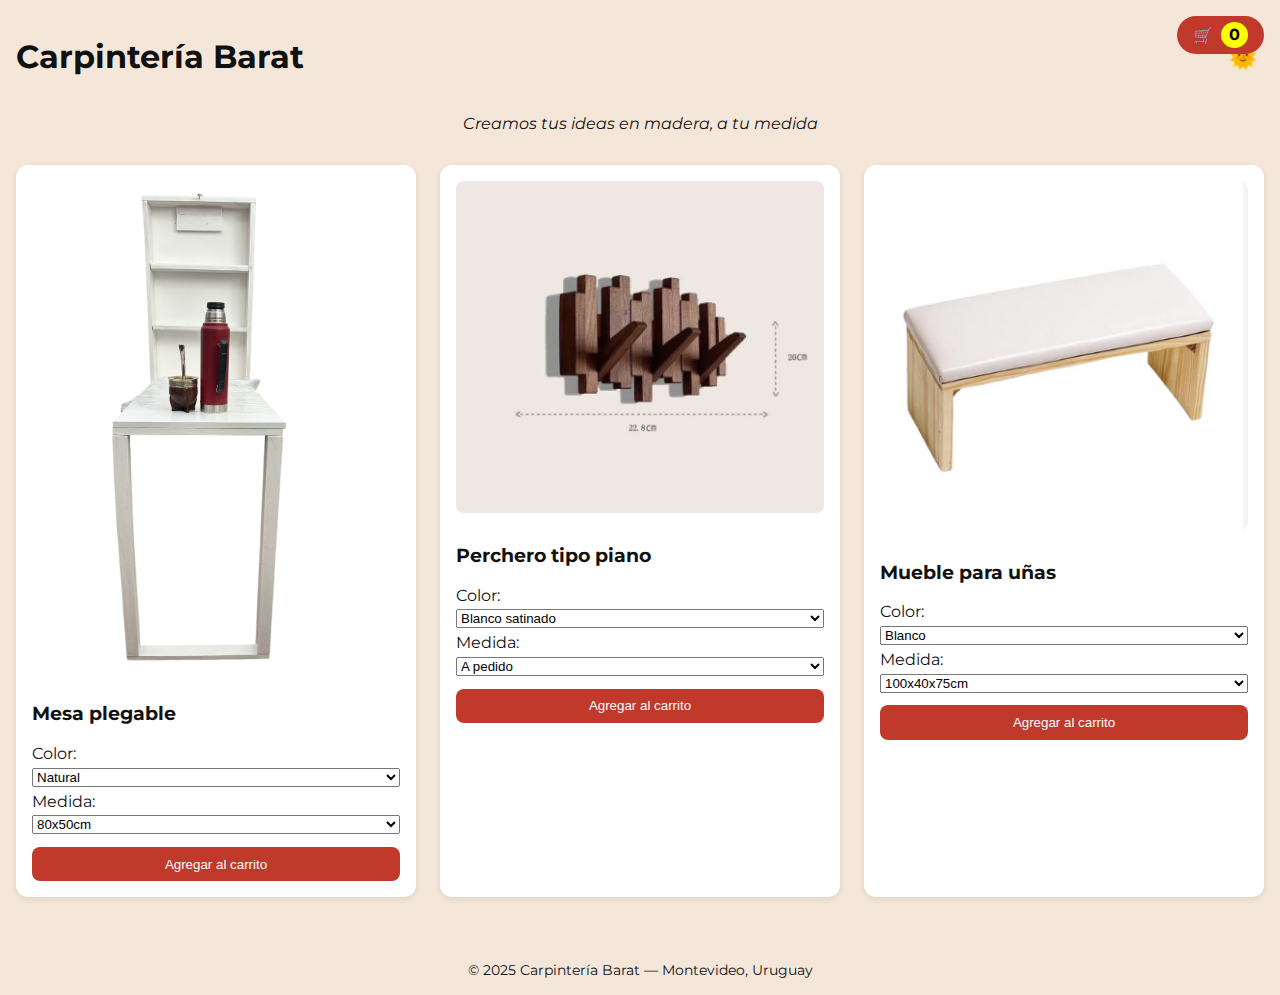
<file: index.html>
<!DOCTYPE html>
<html lang="es">
<head>
  <meta charset="UTF-8" />
  <meta name="viewport" content="width=device-width, initial-scale=1.0"/>
  <title>Carpintería Barat</title>
  <link href="https://fonts.googleapis.com/css2?family=Montserrat:wght@400;700&display=swap" rel="stylesheet">
  <style>
    body {
      margin: 0;
      font-family: 'Montserrat', sans-serif;
      transition: background 0.3s, color 0.3s;
    }

    .light {
      background-color: #f4e7da;
      color: #111;
    }

    .dark {
      background-color: #111;
      color: #f4e7da;
    }

    header {
      padding: 1rem;
      display: flex;
      justify-content: space-between;
      align-items: center;
    }

    .toggle-btn {
      cursor: pointer;
      font-size: 1.5rem;
      border: none;
      background: transparent;
    }

    h1 {
      font-size: 2rem;
    }

    .slogan {
      text-align: center;
      font-style: italic;
      margin-bottom: 1rem;
    }

    .productos {
      display: grid;
      grid-template-columns: repeat(auto-fit, minmax(250px, 1fr));
      gap: 1.5rem;
      padding: 1rem;
    }

    .producto {
      background-color: #fff;
      border-radius: 12px;
      box-shadow: 0 2px 6px rgba(0,0,0,0.1);
      padding: 1rem;
      transition: transform 0.2s;
    }

    .producto:hover {
      transform: scale(1.02);
    }

    .producto img {
      width: 100%;
      height: auto;
      border-radius: 8px;
      margin-bottom: 0.5rem;
    }

    .producto select {
      margin: 0.3rem 0;
      width: 100%;
    }

    .btn-agregar {
      background-color: #c0392b;
      color: white;
      border: none;
      padding: 0.6rem;
      width: 100%;
      border-radius: 8px;
      cursor: pointer;
      margin-top: 0.5rem;
    }

    .btn-agregar:hover {
      background-color: #a93226;
    }

    .carrito-icono {
      position: fixed;
      top: 1rem;
      right: 1rem;
      background-color: #c0392b;
      color: white;
      padding: 0.6rem 1rem;
      border-radius: 50px;
      text-decoration: none;
      font-weight: bold;
      z-index: 999;
    }

    .carrito-icono::after {
      content: attr(data-count);
      background: yellow;
      color: black;
      font-weight: bold;
      border-radius: 50%;
      padding: 0.2rem 0.5rem;
      margin-left: 0.5rem;
    }

    footer {
      text-align: center;
      padding: 1rem;
      margin-top: 2rem;
      font-size: 0.9rem;
    }

  </style>
</head>
<body class="light">
  <header>
    <h1>Carpintería Barat</h1>
    <button class="toggle-btn" onclick="toggleTheme()">🌞</button>
  </header>
  <div class="slogan">Creamos tus ideas en madera, a tu medida</div>

  <a href="carrito.html" class="carrito-icono" id="carritoBtn" data-count="0">🛒</a>

  <main class="productos" id="productos">
    <!-- Productos dinámicos -->
  </main>

  <footer>
    © 2025 Carpintería Barat — Montevideo, Uruguay
  </footer>

  <script>
    const productosData = [
      {
        nombre: "Mesa plegable",
        imagen: "imagenes/mesa.jpg",
        colores: ["Natural", "Negro", "Blanco"],
        medidas: ["80x50cm", "100x60cm", "A pedido"]
      },
      {
        nombre: "Perchero tipo piano",
        imagen: "imagenes/perchero.jpg",
        colores: ["Blanco satinado", "Negro mate", "Madera natural"],
        medidas: ["A pedido"]
      },
      {
        nombre: "Mueble para uñas",
        imagen: "imagenes/mesauñas.jpg",
        colores: ["Blanco", "Negro", "Madera clara"],
        medidas: ["100x40x75cm", "120x50x75cm", "A pedido"]
      }
    ];

    const productosContainer = document.getElementById("productos");
    const carritoBtn = document.getElementById("carritoBtn");
    let carrito = JSON.parse(localStorage.getItem('carrito')) || [];

    function renderProductos() {
      productosData.forEach((producto, index) => {
        const div = document.createElement("div");
        div.className = "producto";
        div.innerHTML = `
          <img src="${producto.imagen}" alt="${producto.nombre}">
          <h3>${producto.nombre}</h3>
          <label>Color:
            <select id="color-${index}">
              ${producto.colores.map(color => `<option value="${color}">${color}</option>`).join("")}
            </select>
          </label>
          <label>Medida:
            <select id="medida-${index}">
              ${producto.medidas.map(medida => `<option value="${medida}">${medida}</option>`).join("")}
            </select>
          </label>
          <button class="btn-agregar" onclick="agregarAlCarrito(${index})">Agregar al carrito</button>
        `;
        productosContainer.appendChild(div);
      });
    }

    function agregarAlCarrito(index) {
      const color = document.getElementById(`color-${index}`).value;
      const medida = document.getElementById(`medida-${index}`).value;
      const producto = productosData[index];

      carrito.push({
        nombre: producto.nombre,
        imagen: producto.imagen,
        color,
        medida
      });

      localStorage.setItem('carrito', JSON.stringify(carrito));
      actualizarContador();
    }

    function actualizarContador() {
      carritoBtn.setAttribute("data-count", carrito.length);
    }

    function toggleTheme() {
      document.body.classList.toggle("dark");
      document.body.classList.toggle("light");
    }

    renderProductos();
    actualizarContador();
  </script>
</body>
</html>
</file>
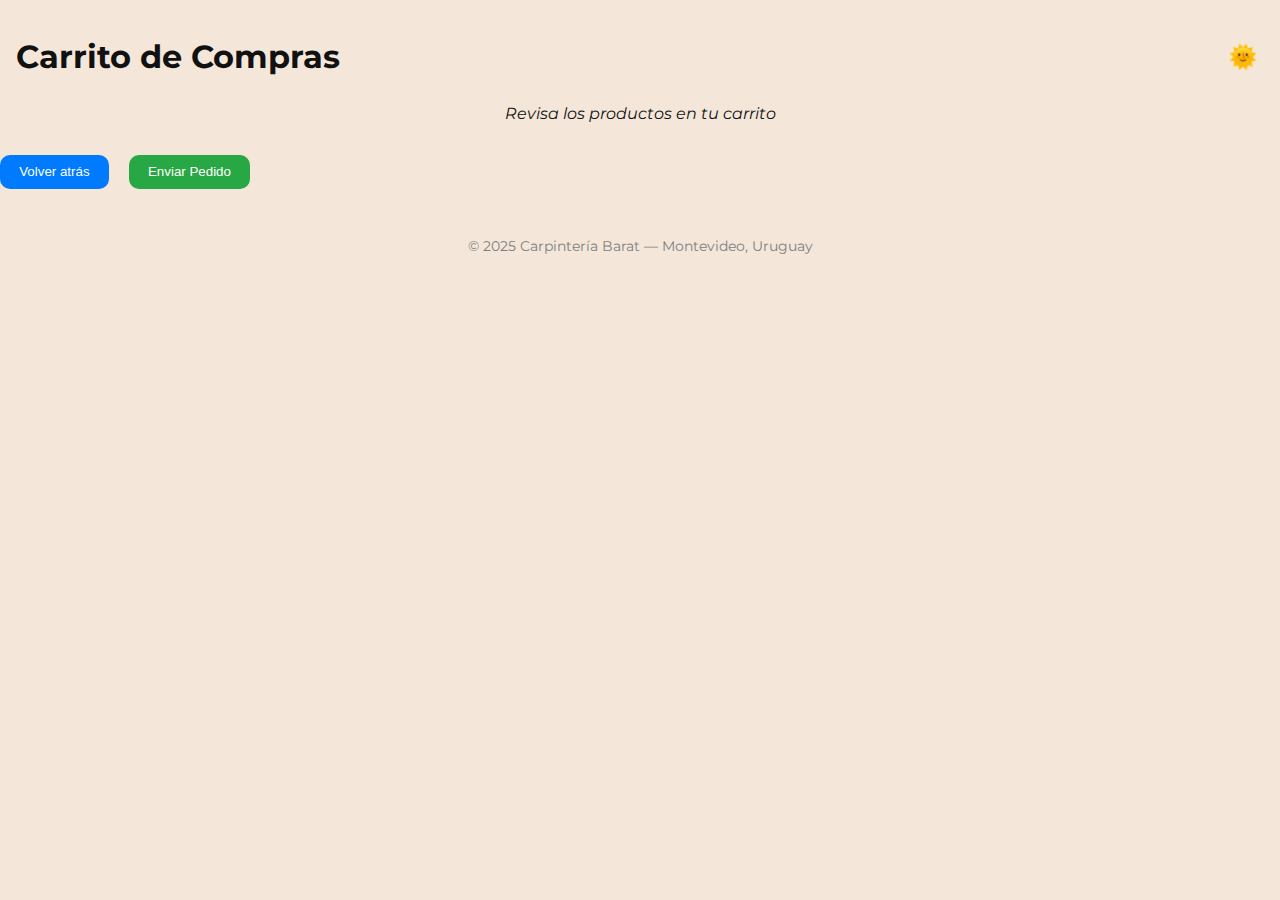
<file: carrito.html>
<!DOCTYPE html>
<html lang="es">
<head>
  <meta charset="UTF-8" />
  <meta name="viewport" content="width=device-width, initial-scale=1.0" />
  <title>Carrito - Carpintería Barat</title>
  <link href="https://fonts.googleapis.com/css2?family=Montserrat:wght@400;700&display=swap" rel="stylesheet">
  <style>
    body {
      margin: 0;
      font-family: 'Montserrat', sans-serif;
      transition: background 0.3s, color 0.3s;
    }

    .light {
      background-color: #f4e7da;
      color: #111;
    }

    .dark {
      background-color: #111;
      color: #f4e7da;
    }

    header {
      padding: 1rem;
      display: flex;
      justify-content: space-between;
      align-items: center;
    }

    .toggle-btn {
      cursor: pointer;
      font-size: 1.5rem;
      border: none;
      background: transparent;
      transition: transform 0.2s;
    }

    .toggle-btn:hover {
      transform: scale(1.2);
    }

    h1 {
      font-size: 2rem;
    }

    .slogan {
      text-align: center;
      margin-top: -10px;
      font-style: italic;
    }

    .carrito-lista {
      list-style: none;
      padding: 0;
      margin: 2rem 0;
    }

    .carrito-lista li {
      padding: 1rem;
      background-color: #f9f9f9;
      margin-bottom: 1rem;
      border-radius: 8px;
      display: flex;
      justify-content: space-between;
      align-items: center;
    }

    .producto-info {
      display: flex;
      align-items: center;
    }

    .carrito-lista img {
      width: 60px;
      height: auto;
      margin-right: 1rem;
      border-radius: 6px;
    }

    .boton-eliminar {
      background-color: #ff6347;
      color: white;
      border: none;
      padding: 0.4rem 0.8rem;
      border-radius: 5px;
      cursor: pointer;
    }

    .boton-eliminar:hover {
      background-color: #ff4500;
    }

    .boton-volver, .boton-enviar {
      padding: 0.6rem 1.2rem;
      margin-right: 1rem;
      margin-bottom: 2rem;
      border: none;
      border-radius: 10px;
      cursor: pointer;
    }

    .boton-volver {
      background-color: #007bff;
      color: white;
    }

    .boton-volver:hover {
      background-color: #0056b3;
    }

    .boton-enviar {
      background-color: #28a745;
      color: white;
    }

    .boton-enviar:hover {
      background-color: #218838;
    }

    footer {
      text-align: center;
      padding: 1rem;
      font-size: 0.9rem;
      color: gray;
    }
  </style>
</head>
<body class="light">
  <header>
    <h1>Carrito de Compras</h1>
    <button class="toggle-btn" onclick="toggleTheme()" title="Cambiar modo">🌞</button>
  </header>

  <div class="slogan">Revisa los productos en tu carrito</div>

  <section class="carrito">
    <ul class="carrito-lista" id="lista-carrito">
      <!-- Productos añadidos al carrito -->
    </ul>
    <button class="boton-volver" onclick="window.history.back()">Volver atrás</button>
    <button class="boton-enviar" onclick="enviarPedido()">Enviar Pedido</button>
  </section>

  <footer>
    © 2025 Carpintería Barat — Montevideo, Uruguay
  </footer>

  <script>
    let carrito = JSON.parse(localStorage.getItem('carrito')) || [];

    function actualizarCarrito() {
      const listaCarrito = document.getElementById("lista-carrito");
      listaCarrito.innerHTML = ''; 

      carrito.forEach((producto, index) => {
        listaCarrito.innerHTML += `
          <li>
            <div class="producto-info">
              <img src="${producto.imagen}" alt="${producto.nombre}" />
              <div>
                <strong>${producto.nombre}</strong><br/>
                <small>Color: ${producto.color || 'N/A'} | Medidas: ${producto.medidas || 'N/A'}</small>
              </div>
            </div>
            <button class="boton-eliminar" onclick="eliminarProducto(${index})">Eliminar</button>
          </li>
        `;
      });
    }

    function eliminarProducto(index) {
      carrito.splice(index, 1);
      localStorage.setItem('carrito', JSON.stringify(carrito));
      actualizarCarrito();
    }

    function enviarPedido() {
      const carritoString = carrito.map(producto => `${producto.nombre} - Color: ${producto.color || 'N/A'}, Medidas: ${producto.medidas || 'N/A'}`).join("\n");
      const mensaje = `Pedido desde Carpintería Barat:\n\n${carritoString}`;
      const mailtoLink = `mailto:gerocurb@gmail.com?subject=Pedido de Carpintería Barat&body=${encodeURIComponent(mensaje)}`;
      window.location.href = mailtoLink;
    }

    function toggleTheme() {
      document.body.classList.toggle('dark');
      document.body.classList.toggle('light');
    }

    actualizarCarrito();
  </script>
</body>
</html>
</file>
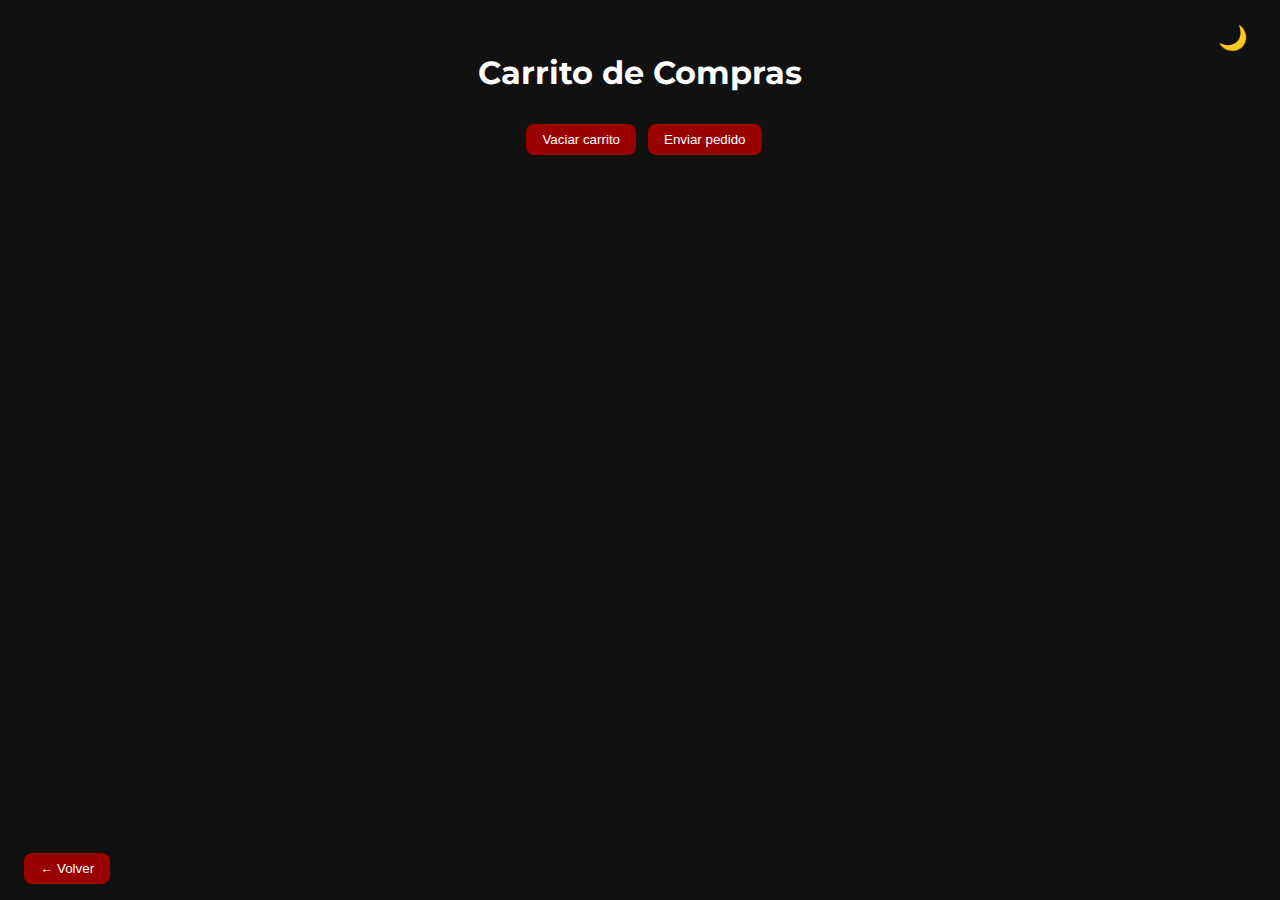
<file: carrito.html.html>
<!DOCTYPE html>
<html lang="es">
<head>
  <meta charset="UTF-8" />
  <meta name="viewport" content="width=device-width, initial-scale=1.0"/>
  <title>Carrito de Compras</title>
  <link href="https://fonts.googleapis.com/css2?family=Montserrat:wght@400;700&display=swap" rel="stylesheet">
  <style>
    body {
      font-family: 'Montserrat', sans-serif;
      margin: 0;
      padding: 2rem;
      background-color: #111;
      color: white;
      transition: background-color 0.3s, color 0.3s;
    }

    .light-mode {
      background-color: #f5f0e6;
      color: #111;
    }

    h1 {
      text-align: center;
    }

    .item {
      background-color: #222;
      margin: 1rem auto;
      padding: 1rem;
      border-radius: 10px;
      max-width: 500px;
      display: flex;
      justify-content: space-between;
      align-items: center;
      flex-wrap: wrap;
    }

    .light-mode .item {
      background-color: #fff;
    }

    .item span {
      flex: 1 1 70%;
    }

    button {
      padding: 0.5rem 1rem;
      margin-left: 0.5rem;
      border: none;
      border-radius: 8px;
      cursor: pointer;
      background-color: #900;
      color: white;
      transition: transform 0.1s ease, box-shadow 0.2s;
    }

    button:hover {
      transform: scale(1.05);
      box-shadow: 0 0 10px rgba(255,255,255,0.3);
    }

    .acciones {
      text-align: center;
      margin-top: 2rem;
    }

    .toggle-mode {
      position: fixed;
      top: 1rem;
      right: 1rem;
      background: none;
      font-size: 1.5rem;
    }

    .gracias {
      text-align: center;
      margin-top: 2rem;
      color: lightgreen;
      font-weight: bold;
    }

    .volver {
      position: fixed;
      bottom: 1rem;
      left: 1rem;
    }
  </style>
</head>
<body>
  <button class="toggle-mode" onclick="toggleMode()">🌙</button>
  <h1>Carrito de Compras</h1>
  <div id="carrito"></div>

  <div class="acciones">
    <button onclick="vaciarCarrito()">Vaciar carrito</button>
    <button onclick="enviarPedido()">Enviar pedido</button>
  </div>

  <div id="gracias" class="gracias" style="display:none;">
    ¡Muchas gracias por su compra, pronto me contactaré para darle una respuesta!
  </div>

  <a href="index.html" class="volver"><button>← Volver</button></a>

  <script>
    function toggleMode() {
      document.body.classList.toggle("light-mode");
      const button = document.querySelector('.toggle-mode');
      button.textContent = document.body.classList.contains("light-mode") ? "☀️" : "🌙";
    }

    let carrito = JSON.parse(localStorage.getItem("carrito")) || [];

    function renderCarrito() {
      const contenedor = document.getElementById("carrito");
      contenedor.innerHTML = "";
      carrito.forEach((item, index) => {
        const div = document.createElement("div");
        div.className = "item";
        div.innerHTML = `
          <span>${item.producto} - ${item.variante}</span>
          <button onclick="editarItem(${index})">Editar</button>
          <button onclick="eliminarItem(${index})">Borrar</button>
        `;
        contenedor.appendChild(div);
      });
    }

    function eliminarItem(index) {
      carrito.splice(index, 1);
      localStorage.setItem("carrito", JSON.stringify(carrito));
      renderCarrito();
    }

    function editarItem(index) {
      const nuevaVariante = prompt("Ingrese la nueva variante:");
      if (nuevaVariante) {
        carrito[index].variante = nuevaVariante;
        localStorage.setItem("carrito", JSON.stringify(carrito));
        renderCarrito();
      }
    }

    function vaciarCarrito() {
      if (confirm("¿Estás seguro de vaciar el carrito?")) {
        carrito = [];
        localStorage.setItem("carrito", JSON.stringify(carrito));
        renderCarrito();
      }
    }

    function enviarPedido() {
      if (carrito.length === 0) {
        alert("El carrito está vacío.");
        return;
      }

      const cuerpo = carrito.map(item => `${item.producto} - ${item.variante}`).join("\n");
      const mailto = `mailto:gerocurb@gmail.com?subject=Pedido Carpintería Barat&body=${encodeURIComponent(cuerpo)}`;
      window.location.href = mailto;

      document.getElementById("gracias").style.display = "block";
    }

    renderCarrito();
  </script>
</body>
</html>
</file>
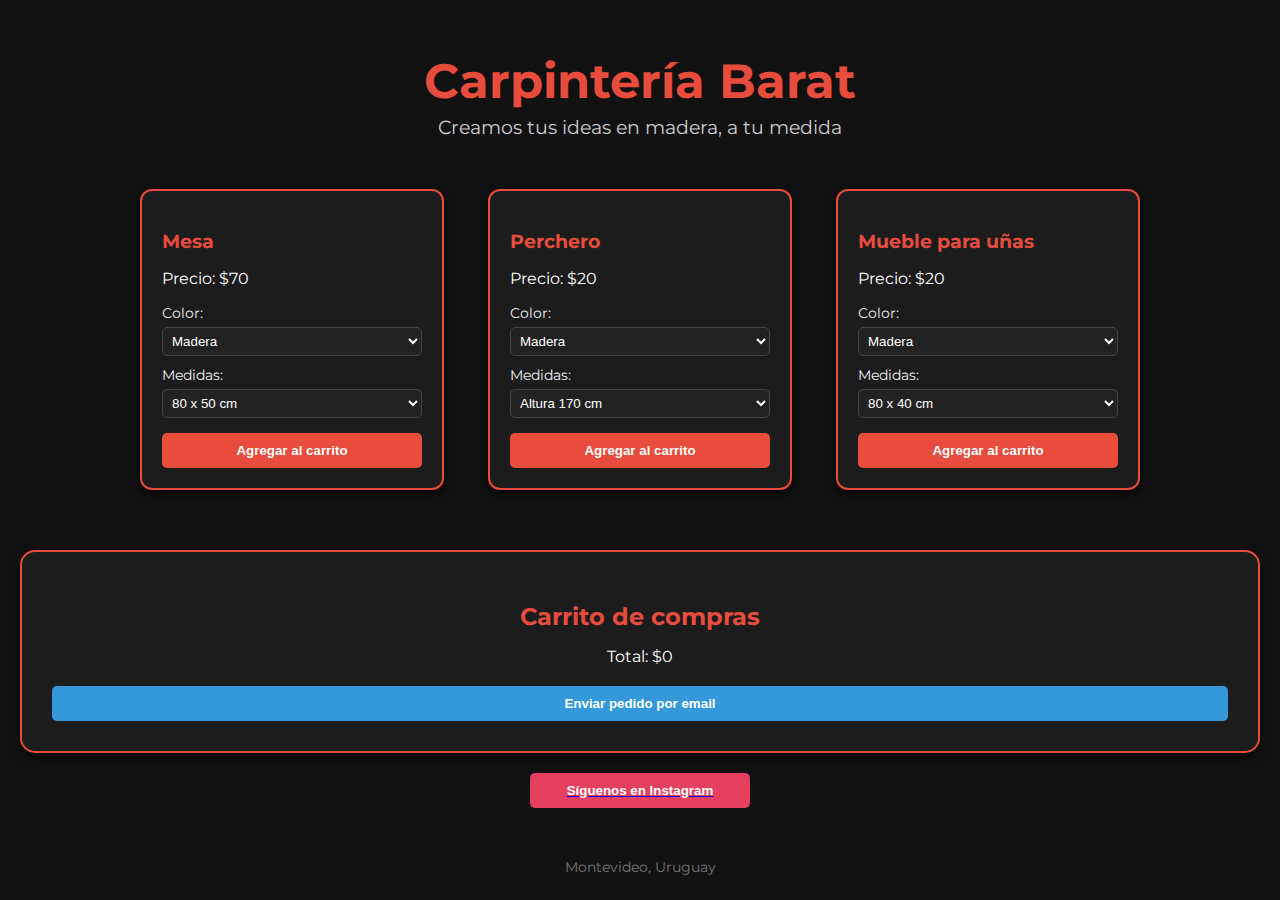
<file: index.html.html>
<!DOCTYPE html>
<html lang="es">
<head>
  <meta charset="UTF-8">
  <title>Carpintería Barat</title>
  <link href="https://fonts.googleapis.com/css2?family=Montserrat:wght@400;700&display=swap" rel="stylesheet">
  <style>
    body {
      font-family: 'Montserrat', sans-serif;
      background-color: #111;
      color: #fff;
      padding: 20px;
      margin: 0;
      text-align: center;
    }

    h1 {
      color: #e74c3c;
      font-size: 3em;
      margin-bottom: 5px;
    }

    .slogan {
      font-size: 1.2em;
      color: #ccc;
      margin-bottom: 30px;
    }

    .producto {
      display: inline-block;
      width: 260px;
      margin: 20px;
      padding: 20px;
      background-color: #1c1c1c;
      border: 2px solid #e74c3c;
      border-radius: 12px;
      box-shadow: 0 4px 10px rgba(0, 0, 0, 0.7);
      transition: transform 0.2s;
      text-align: left;
    }

    .producto:hover {
      transform: scale(1.05);
    }

    .producto h3 {
      color: #e74c3c;
      margin-bottom: 10px;
    }

    label {
      display: block;
      margin-top: 10px;
      font-size: 0.9em;
      color: #eee;
    }

    select {
      width: 100%;
      padding: 5px;
      margin-top: 5px;
      background-color: #222;
      color: white;
      border: 1px solid #444;
      border-radius: 5px;
    }

    .boton {
      display: block;
      margin: 15px auto 0;
      padding: 10px;
      width: 100%;
      background-color: #e74c3c;
      color: #fff;
      border: none;
      border-radius: 5px;
      font-weight: bold;
      cursor: pointer;
      transition: background-color 0.3s;
    }

    .boton:hover {
      background-color: #c0392b;
    }

    #carrito {
      margin-top: 40px;
      padding: 30px;
      background-color: #1c1c1c;
      border-radius: 15px;
      border: 2px solid #e74c3c;
      box-shadow: 0 4px 12px rgba(0, 0, 0, 0.6);
    }

    #carrito h2 {
      color: #e74c3c;
      margin-bottom: 15px;
    }

    ul {
      list-style: none;
      padding: 0;
    }

    .boton-instagram {
      background-color: #e4405f;
      margin: 20px auto;
      width: 220px;
    }

    .boton-instagram:hover {
      background-color: #c13584;
    }

    .boton-enviar {
      background-color: #3498db;
      margin-top: 20px;
    }

    .boton-enviar:hover {
      background-color: #2980b9;
    }

    footer {
      margin-top: 50px;
      color: #777;
      font-size: 0.9em;
    }
  </style>
</head>
<body>
  <h1>Carpintería Barat</h1>
  <div class="slogan">Creamos tus ideas en madera, a tu medida</div>

  <div id="productos">
    <div class="producto">
      <h3>Mesa</h3>
      <p>Precio: $70</p>
      <label>Color:
        <select id="color-mesa">
          <option>Madera</option>
          <option>Blanco satinado</option>
          <option>Negro mate</option>
        </select>
      </label>
      <label>Medidas:
        <select id="medidas-mesa">
          <option>80 x 50 cm</option>
          <option>100 x 60 cm</option>
          <option>Personalizadas</option>
        </select>
      </label>
      <button class="boton" onclick="agregarAlCarrito('Mesa', 70, 'color-mesa', 'medidas-mesa')">Agregar al carrito</button>
    </div>

    <div class="producto">
      <h3>Perchero</h3>
      <p>Precio: $20</p>
      <label>Color:
        <select id="color-perchero">
          <option>Madera</option>
          <option>Blanco satinado</option>
          <option>Negro mate</option>
        </select>
      </label>
      <label>Medidas:
        <select id="medidas-perchero">
          <option>Altura 170 cm</option>
          <option>Altura 190 cm</option>
          <option>Personalizadas</option>
        </select>
      </label>
      <button class="boton" onclick="agregarAlCarrito('Perchero', 20, 'color-perchero', 'medidas-perchero')">Agregar al carrito</button>
    </div>

    <div class="producto">
      <h3>Mueble para uñas</h3>
      <p>Precio: $20</p>
      <label>Color:
        <select id="color-unas">
          <option>Madera</option>
          <option>Blanco satinado</option>
          <option>Negro mate</option>
        </select>
      </label>
      <label>Medidas:
        <select id="medidas-unas">
          <option>80 x 40 cm</option>
          <option>100 x 50 cm</option>
          <option>Personalizadas</option>
        </select>
      </label>
      <button class="boton" onclick="agregarAlCarrito('Mueble para uñas', 20, 'color-unas', 'medidas-unas')">Agregar al carrito</button>
    </div>
  </div>

  <div id="carrito">
    <h2>Carrito de compras</h2>
    <ul id="lista-carrito"></ul>
    <p id="total">Total: $0</p>
    <button class="boton boton-enviar" onclick="enviarPedido()">Enviar pedido por email</button>
  </div>

  <a href="https://www.instagram.com/carpinteria_barat" target="_blank">
    <button class="boton boton-instagram">Síguenos en Instagram</button>
  </a>

  <footer>
    Montevideo, Uruguay
  </footer>

  <script>
    let carrito = [];

    function agregarAlCarrito(nombre, precio, colorId, medidaId) {
      const color = document.getElementById(colorId).value;
      const medida = document.getElementById(medidaId).value;
      carrito.push({ nombre, precio, color, medida });
      mostrarCarrito();
    }

    function mostrarCarrito() {
      const lista = document.getElementById("lista-carrito");
      lista.innerHTML = "";
      let total = 0;
      carrito.forEach(producto => {
        const item = document.createElement("li");
        item.textContent = `${producto.nombre} - $${producto.precio} - Color: ${producto.color} - Medida: ${producto.medida}`;
        lista.appendChild(item);
        total += producto.precio;
      });
      document.getElementById("total").textContent = "Total: $" + total;
    }

    function enviarPedido() {
      if (carrito.length === 0) {
        alert("El carrito está vacío.");
        return;
      }

      let cuerpo = "Hola, quiero encargar los siguientes productos:%0D%0A";
      carrito.forEach(p => {
        cuerpo += `- ${p.nombre} (${p.color}, ${p.medida}) - $${p.precio}%0D%0A`;
      });
      const total = carrito.reduce((sum, p) => sum + p.precio, 0);
      cuerpo += `%0D%0ATotal: $${total}`;

      window.location.href = `mailto:gerocurb@gmail.com?subject=Pedido desde Carpintería Barat&body=${cuerpo}`;
    }
  </script>
</body>
</html>
</file>
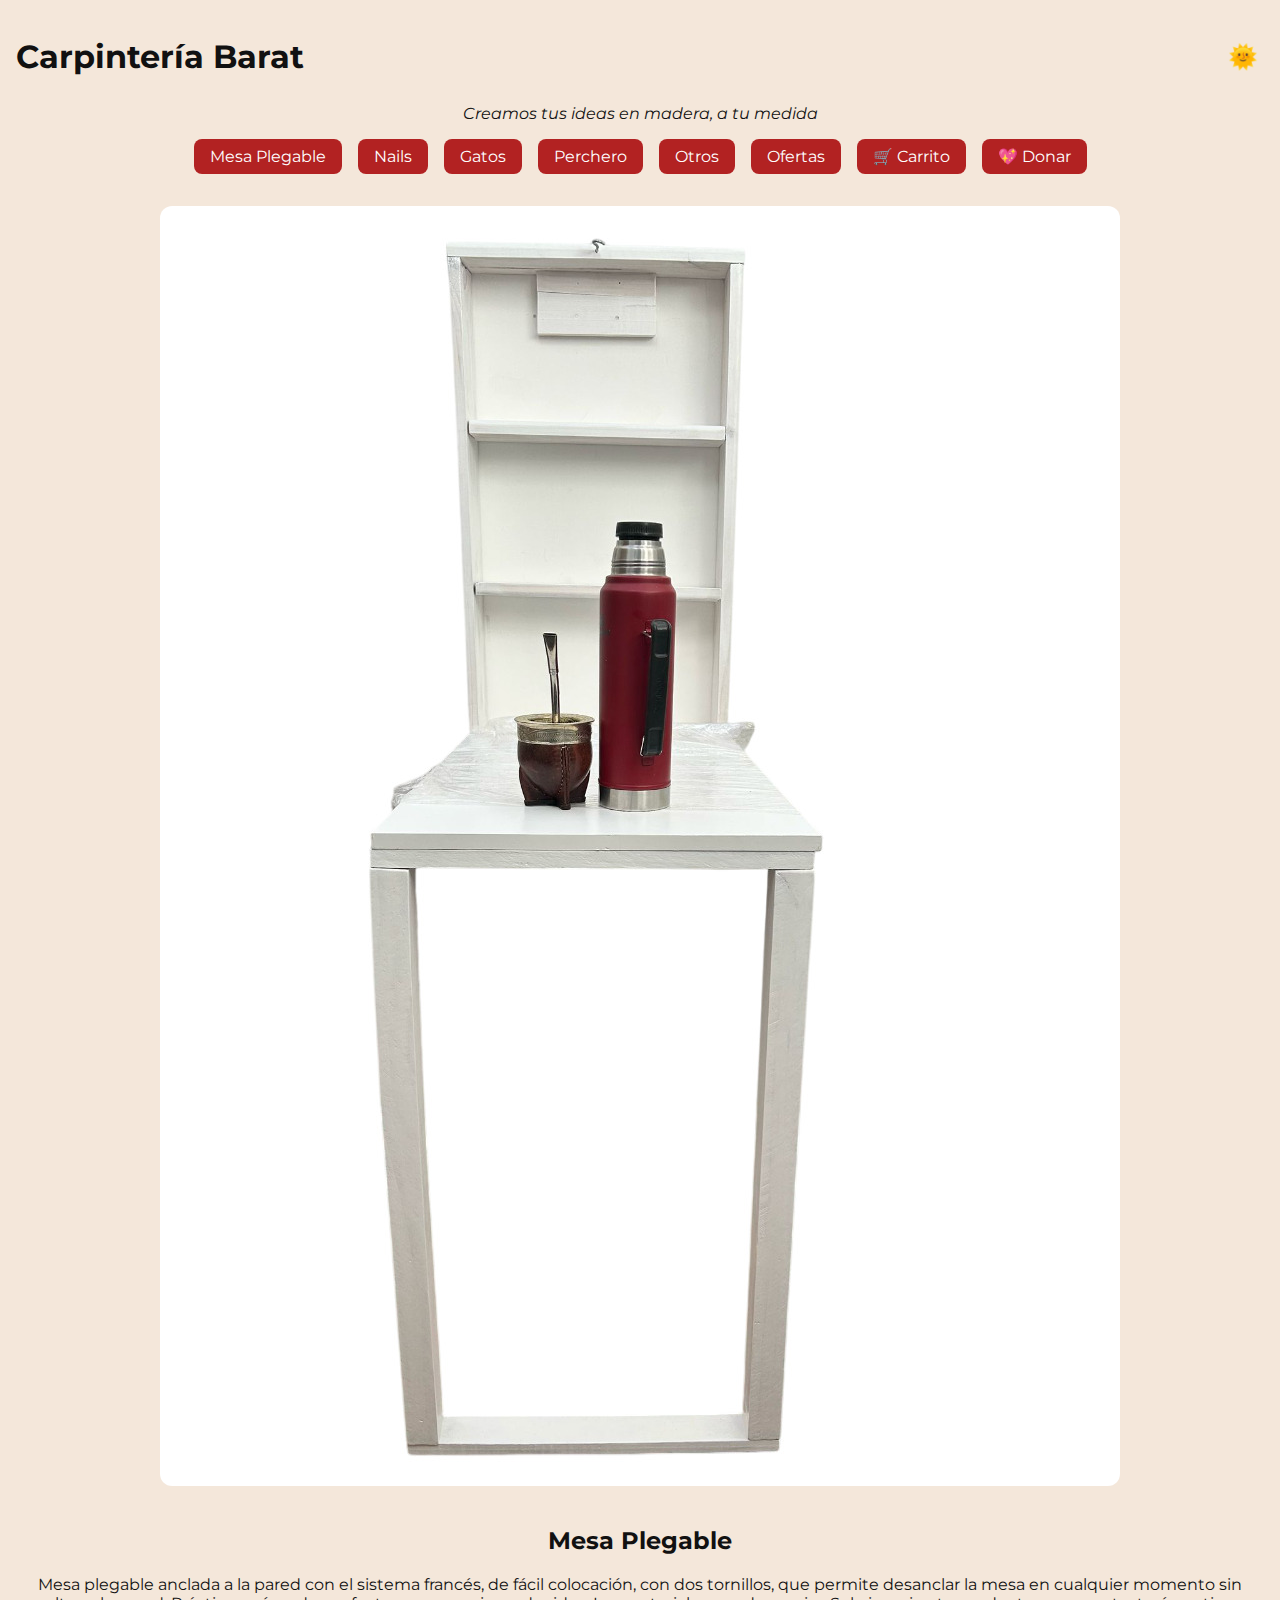
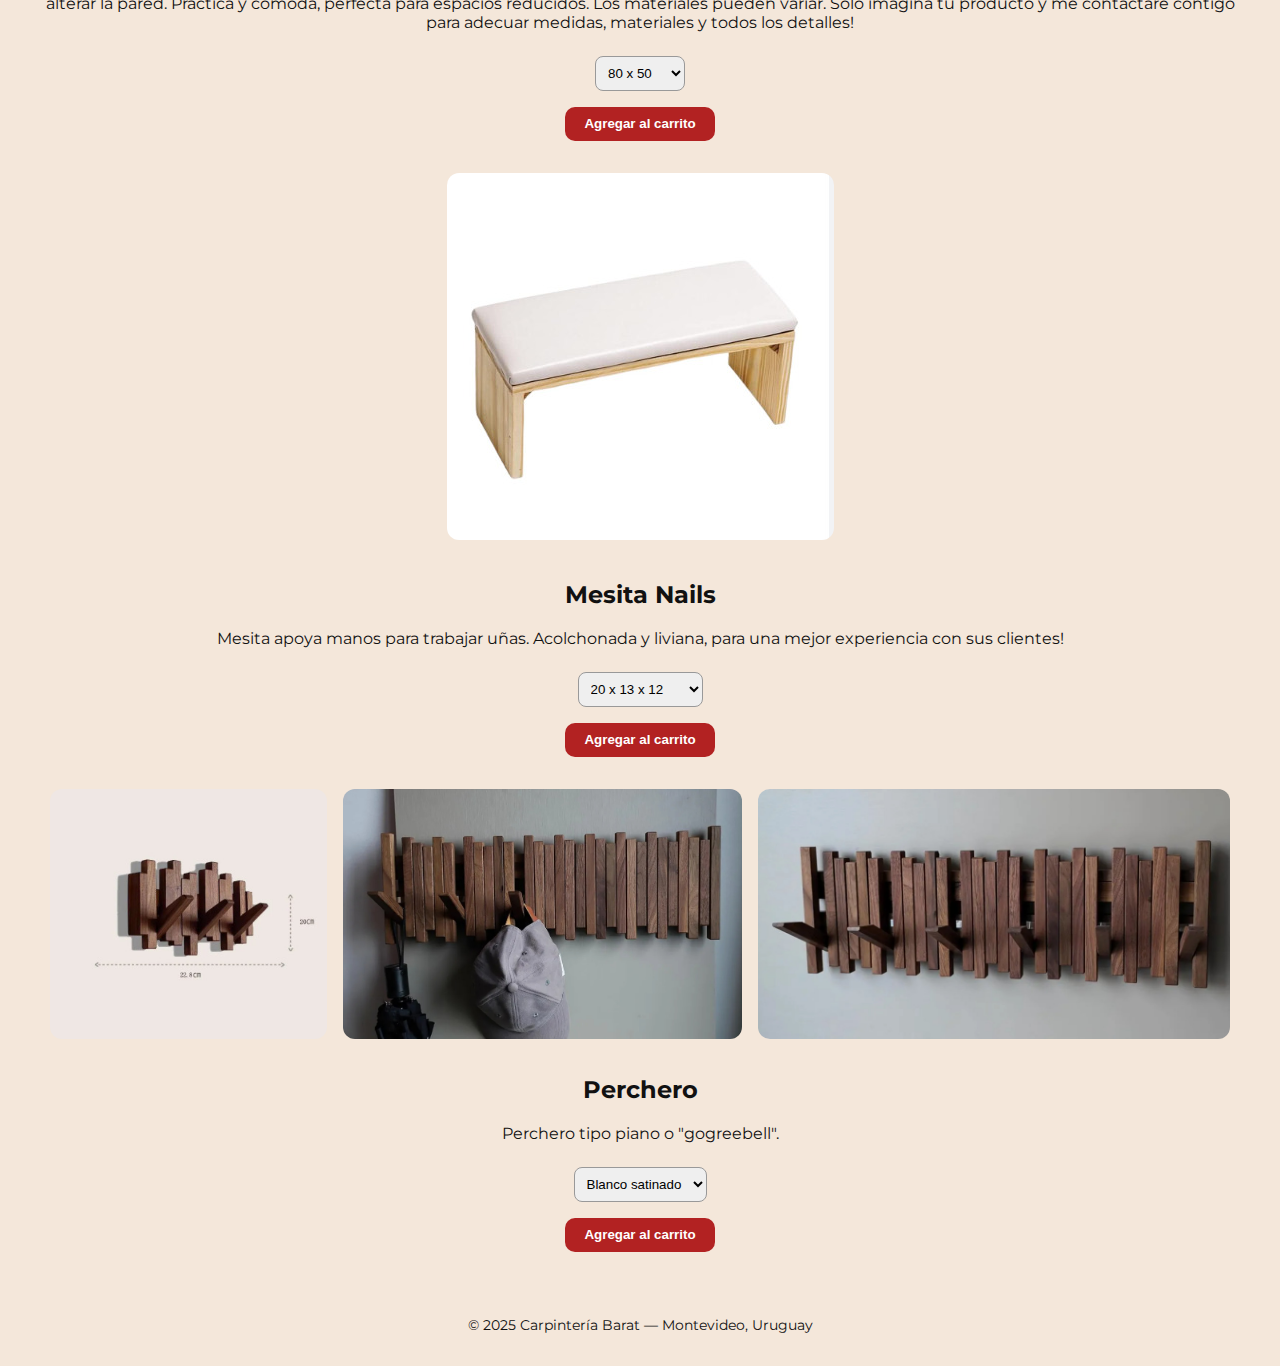
<file: ‌index.html>
<!DOCTYPE html>
<html lang="es">
<head>
  <meta charset="UTF-8" />
  <meta name="viewport" content="width=device-width, initial-scale=1.0" />
  <title>Carpintería Barat</title>
  <link href="https://fonts.googleapis.com/css2?family=Montserrat:wght@400;700&display=swap" rel="stylesheet">
  <style>
    body {
      margin: 0;
      font-family: 'Montserrat', sans-serif;
      transition: background 0.3s, color 0.3s;
    }

    .light {
      background-color: #f4e7da;
      color: #111;
    }

    .dark {
      background-color: #111;
      color: #f4e7da;
    }

    header {
      padding: 1rem;
      display: flex;
      justify-content: space-between;
      align-items: center;
    }

    .toggle-btn {
      cursor: pointer;
      font-size: 1.5rem;
      border: none;
      background: transparent;
      transition: transform 0.2s;
    }

    .toggle-btn:hover {
      transform: scale(1.2);
    }

    h1 {
      font-size: 2rem;
    }

    .slogan {
      text-align: center;
      margin-top: -10px;
      font-style: italic;
    }

    nav {
      display: flex;
      justify-content: center;
      gap: 1rem;
      margin: 1rem 0;
      flex-wrap: wrap;
    }

    nav a {
      text-decoration: none;
      padding: 0.5rem 1rem;
      border-radius: 8px;
      background-color: #b22222;
      color: white;
      transition: box-shadow 0.3s, transform 0.2s;
    }

    nav a:hover {
      box-shadow: 0 4px 12px rgba(0,0,0,0.3);
      transform: translateY(-2px);
    }

    .producto {
      text-align: center;
      margin: 2rem;
    }

    .producto img {
      max-width: 100%;
      height: auto;
      border-radius: 12px;
      margin-bottom: 1rem;
    }

    .boton-agregar {
      padding: 0.6rem 1.2rem;
      background-color: #b22222;
      color: white;
      border: none;
      border-radius: 10px;
      font-weight: bold;
      cursor: pointer;
      transition: all 0.2s;
    }

    .boton-agregar:hover {
      box-shadow: 0 4px 10px rgba(0, 0, 0, 0.3);
      transform: scale(1.05);
    }

    footer {
      text-align: center;
      padding: 2rem;
      font-size: 0.9rem;
    }

    .carrete {
      display: flex;
      overflow-x: auto;
      gap: 1rem;
      justify-content: center;
    }

    .carrete img {
      max-height: 250px;
      border-radius: 12px;
    }

    select {
      padding: 0.5rem;
      border-radius: 8px;
      border: 1px solid #999;
      margin-top: 0.5rem;
      margin-bottom: 1rem;
    }
  </style>
</head>
<body class="light">
  <header>
    <h1>Carpintería Barat</h1>
    <button class="toggle-btn" onclick="toggleTheme()" title="Cambiar modo">🌞</button>
  </header>

  <div class="slogan">Creamos tus ideas en madera, a tu medida</div>

  <nav>
    <a href="#mesa">Mesa Plegable</a>
    <a href="#nails">Nails</a>
    <a href="#gatos">Gatos</a>
    <a href="#perchero">Perchero</a>
    <a href="#otros">Otros</a>
    <a href="#ofertas">Ofertas</a>
    <a href="carritoindex.html">🛒 Carrito</a>
    <a href="https://link.mercadopago.com.uy/geronimocurbelo" target="_blank">💖 Donar</a>
  </nav>

  <section class="producto" id="mesa">
    <img src="mesa.jpg" alt="Mesa plegable" />
    <h2>Mesa Plegable</h2>
    <p>Mesa plegable anclada a la pared con el sistema francés, de fácil colocación, con dos tornillos, que permite desanclar la mesa en cualquier momento sin alterar la pared. Práctica y cómoda, perfecta para espacios reducidos. Los materiales pueden variar. Solo imagina tu producto y me contactaré contigo para adecuar medidas, materiales y todos los detalles!</p>
    <select>
      <option>80 x 50</option>
      <option>100 x 60</option>
      <option>50 x 30</option>
      <option>Otras</option>
    </select><br>
    <button class="boton-agregar">Agregar al carrito</button>
  </section>

  <section class="producto" id="nails">
    <img src="mesauñas.jpg" alt="Mesa uñas" />
    <h2>Mesita Nails</h2>
    <p>Mesita apoya manos para trabajar uñas. Acolchonada y liviana, para una mejor experiencia con sus clientes!</p>
    <select>
      <option>20 x 13 x 12</option>
      <option>Otras medidas</option>
    </select><br>
    <button class="boton-agregar">Agregar al carrito</button>
  </section>

  <section class="producto" id="perchero">
    <div class="carrete">
      <img src="perchero.jpg" alt="Perchero 1" />
      <img src="percheroo.jpg" alt="Perchero 2" />
      <img src="percherooo.jpg" alt="Perchero 3" />
    </div>
    <h2>Perchero</h2>
    <p>Perchero tipo piano o "gogreebell".</p>
    <select>
      <option>Blanco satinado</option>
      <option>Negro mate</option>
      <option>Madera natural</option>
    </select><br>
    <button class="boton-agregar">Agregar al carrito</button>
  </section>

  <footer>
    © 2025 Carpintería Barat — Montevideo, Uruguay
  </footer>

  <script>
    function toggleTheme() {
      const body = document.body;
      const btn = document.querySelector('.toggle-btn');
      if (body.classList.contains('light')) {
        body.classList.replace('light', 'dark');
        btn.textContent = '🌙';
      } else {
        body.classList.replace('dark', 'light');
        btn.textContent = '🌞';
      }
    }
  </script>
</body>
</html>
</file>
